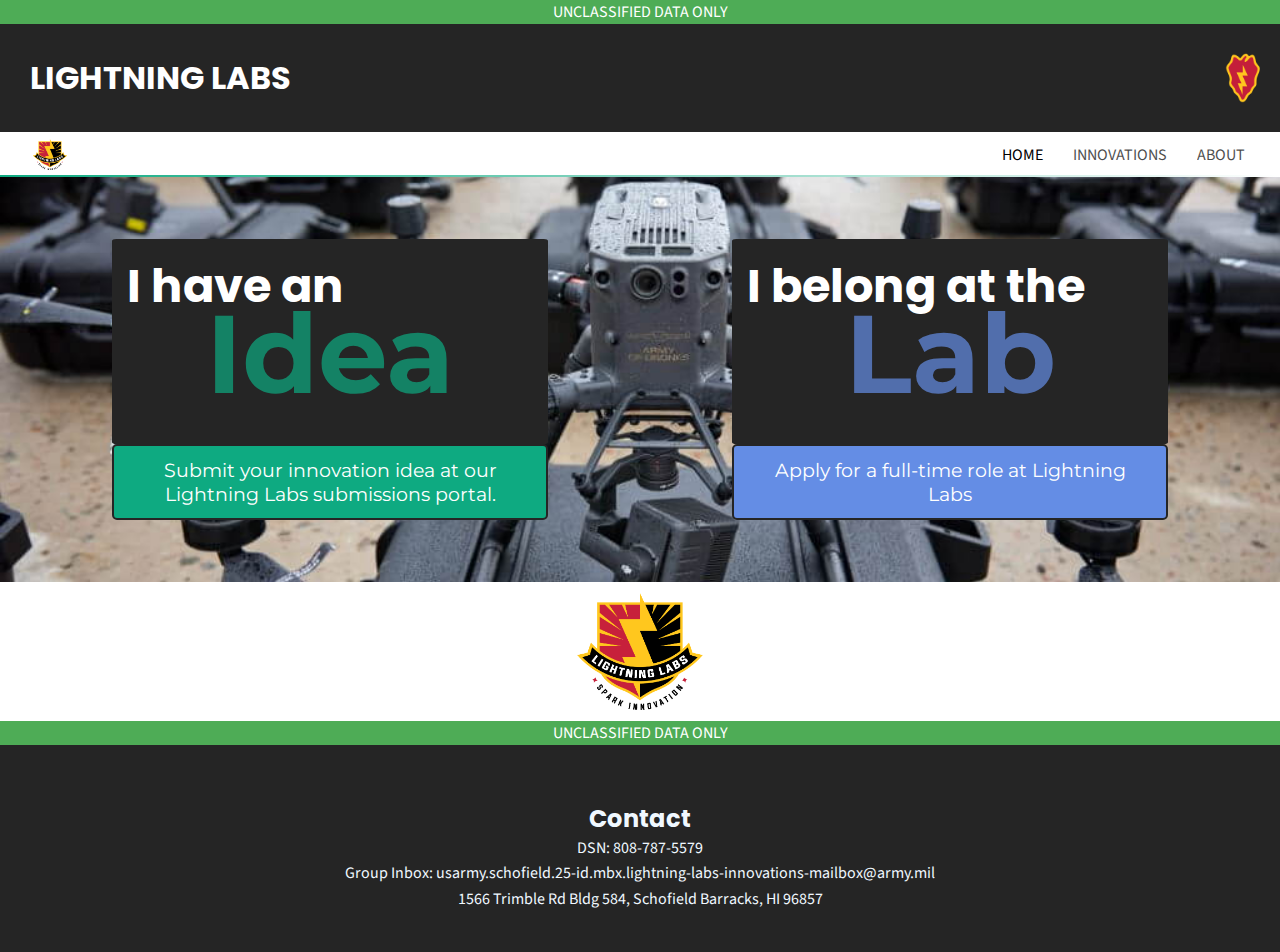
<file: index.html>
<!DOCTYPE html>
<html>
    <head>
        <meta charset="UTF-8">
        <meta name="viewport" content="width=device-width, initial-scale=1">
        <title>Lightning Labs Hub Page</title>
        <link rel="stylesheet" type="text/css" href="styles.css">
        <link href="https://fonts.googleapis.com/css2?family=Poppins:wght@400;600&family=Source+Sans+Pro:wght@400;700&display=swap" rel="stylesheet">
    </head>

    <body>
        <div class="unclass-data-banner">
            UNCLASSIFIED DATA ONLY
        </div>
        <div class="header-container">
            <h1>LIGHTNING LABS</h1>
            <img src="images/25IDlogo.png" alt="25ID" class="right-align-image">
        </div>
        <nav class="nav-container">    
            <img src="images/compressed/LL_Logo.png" alt="LL logo" class="nav-logo" />
            <button class="hamburger">☰</button>
            <ul class="nav-links">
                <li><a href="javascript:void(0)" class="active">Home</a></li>
                <li><a href="projects.html">Innovations</a></li>
                <li><a href="team.html">About</a></li>
            </ul>    
        </nav>
        <div class="main-content">    
            <section class="content-section flex_content">
                <article>
                    <h1>I have an <a href='https://25id.soldierinnovation.com/sMain/landing' target="_blank">
                        <span class="emphasis-word idea">Idea</span>
                    </a></h1>
                    <a href='https://25id.soldierinnovation.com/sMain/landing' class="btn btn_1" target="_blank">Submit your innovation idea at our Lightning Labs submissions portal.</a>
                </article>
            </section>
            <section class="content-section flex_contentSecond">
                <article>
                    <h1>I belong at the <a href='https://forms.osi.apps.mil/r/6xgHBDjeLj' target="_blank">
                        <span class="emphasis-word innovations">Lab</span>
                    </a></h1>
                    <a href='https://forms.osi.apps.mil/r/6xgHBDjeLj' class="btn btn_2" target="_blank">Apply for a full-time role at Lightning Labs</a>
                </article>
            </section>    
        </div>
        <div class="box logo-column">
            <img src="images/compressed/LL_Logo.png" alt="LL logo" class="logo-image">
        </div>
        <div class="unclass-data-banner">
            UNCLASSIFIED DATA ONLY
        </div>
        <footer class="footer">
            <div class="row">
                <h2>Contact</h2>
                <p class="footer-p">
                    DSN: 808-787-5579
                    <br>
                    Group Inbox: usarmy.schofield.25-id.mbx.lightning-labs-innovations-mailbox@army.mil
                    <br>
                    1566 Trimble Rd Bldg 584, Schofield Barracks, HI 96857
            </div> 
        </footer>
        <script>
            document.addEventListener('DOMContentLoaded', () => {
                const hamburger = document.querySelector('.hamburger');
                if (hamburger) {
                    hamburger.addEventListener('click', () => {
                        const navLinks = document.querySelector('.nav-links');
                        navLinks.classList.toggle('active');
                        document.querySelector('.main-content').classList.toggle('pushed-content');
                    });
                } else {
                    console.log('Hamburger button not found');
                }    
            });
        </script>       
    </body>
</html>
</file>
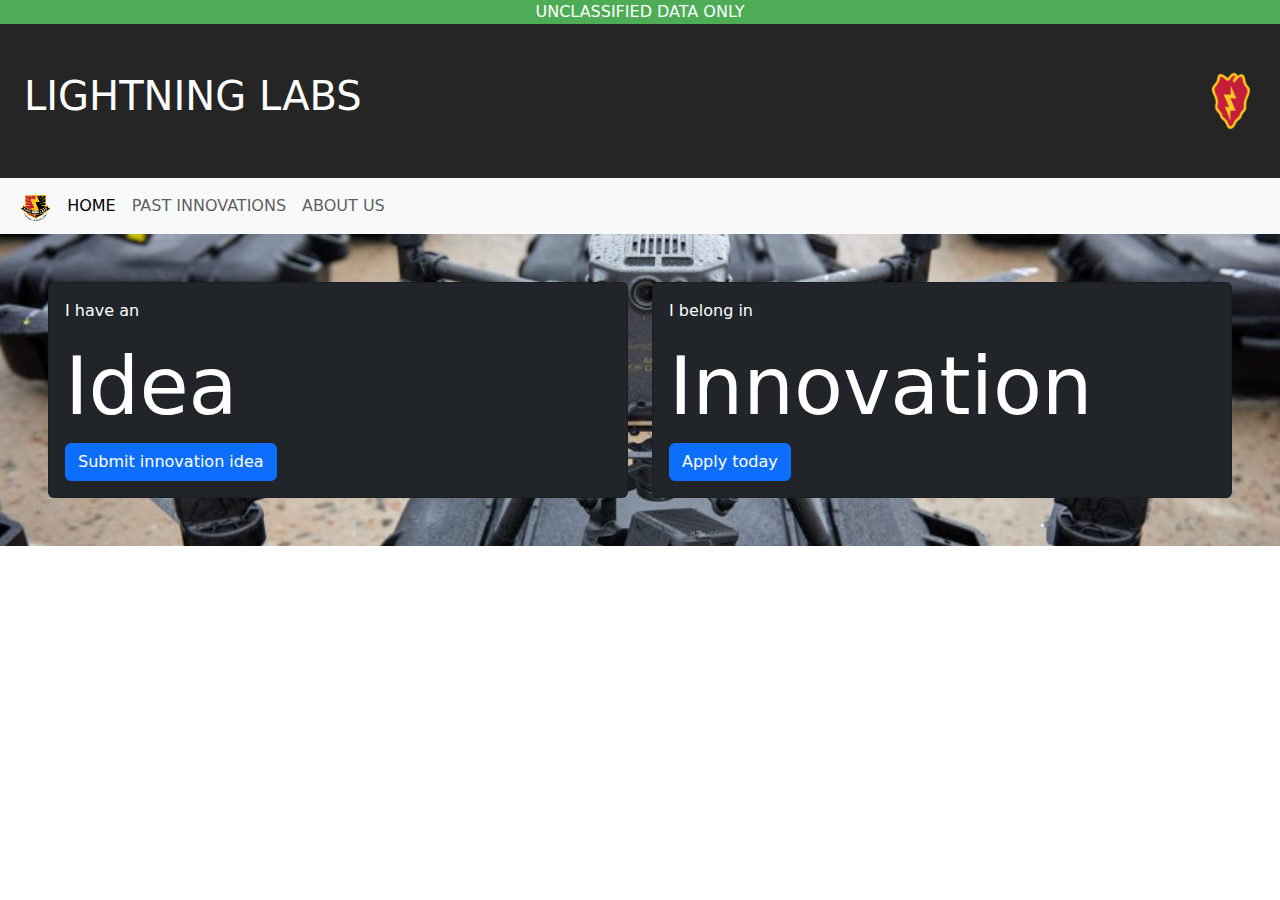
<file: bootstrapped.html>
<!doctype html>
<html lang="en">

<head>
  <meta charset="utf-8">
  <meta name="viewport" content="width=device-width, initial-scale=1">
  <title>Lightning Labs Hub</title>
  <link href="https://cdn.jsdelivr.net/npm/bootstrap@5.3.3/dist/css/bootstrap.min.css" rel="stylesheet"
    integrity="sha384-QWTKZyjpPEjISv5WaRU9OFeRpok6YctnYmDr5pNlyT2bRjXh0JMhjY6hW+ALEwIH" crossorigin="anonymous">
  <link rel="stylesheet" type="text/css" href="bootstrapped.css">
</head>

<body>
  <div class="fixed-top text-center align-middle font-weight-bold data-banner">
    UNCLASSIFIED DATA ONLY
  </div>
  <div class="header py-5 px-4 mt-4">
    <h1>LIGHTNING LABS</h1>
    <img class="header-logo" src="images/25IDlogo.png">
  </div>
  <nav class="navbar navbar-expand-lg bg-body-tertiary">
    <div class="container-fluid">
      <a class="navbar-brand mx-2" href="#">
        <img class="navbar-logo" src="images/LL_Logo.png">
      </a>

      <button class="navbar-toggler" type="button" data-bs-toggle="collapse" data-bs-target="#navbarNav"
        aria-controls="navbarNav" aria-expanded="false" aria-label="Toggle navigation">
        <span class="navbar-toggler-icon"></span>
      </button>
      <div class="collapse navbar-collapse" id="navbarNav">
        <ul class="navbar-nav">
          <li class="nav-item">
            <a class="nav-link active" aria-current="page" href="#">HOME</a>
          </li>
          <li class="nav-item">
            <a class="nav-link" href="#">PAST INNOVATIONS</a>
          </li>
          <li class="nav-item">
            <a class="nav-link" href="#">ABOUT US</a>
          </li>
        </ul>
      </div>
  </nav>

  <div class="container-fluid p-5 drone-bg">
    <div class="row">
      <div class="col">
        <div class="card bg-dark">
          <div class="card-body">
            <p class="card-text">I have an</p>
            <h1 class="card-title">Idea</h1>
            <a href="#" class="btn btn-primary">Submit innovation idea</a>
          </div>
        </div>
      </div>
      <div class="col">
        <div class="card bg-dark">
          <div class="card-body">
            <p class="card-text">I belong in</p>
            <h1 class="card-title">Innovation</h1>
            <a href="#" class="btn btn-primary">Apply today</a>
          </div>
        </div>
      </div>
    </div>



  </div>


  <script src="https://cdn.jsdelivr.net/npm/@popperjs/core@2.11.8/dist/umd/popper.min.js"
    integrity="sha384-I7E8VVD/ismYTF4hNIPjVp/Zjvgyol6VFvRkX/vR+Vc4jQkC+hVqc2pM8ODewa9r"
    crossorigin="anonymous"></script>
  <script src="https://cdn.jsdelivr.net/npm/bootstrap@5.3.3/dist/js/bootstrap.min.js"
    integrity="sha384-0pUGZvbkm6XF6gxjEnlmuGrJXVbNuzT9qBBavbLwCsOGabYfZo0T0to5eqruptLy"
    crossorigin="anonymous"></script>
</body>

</html>
</file>
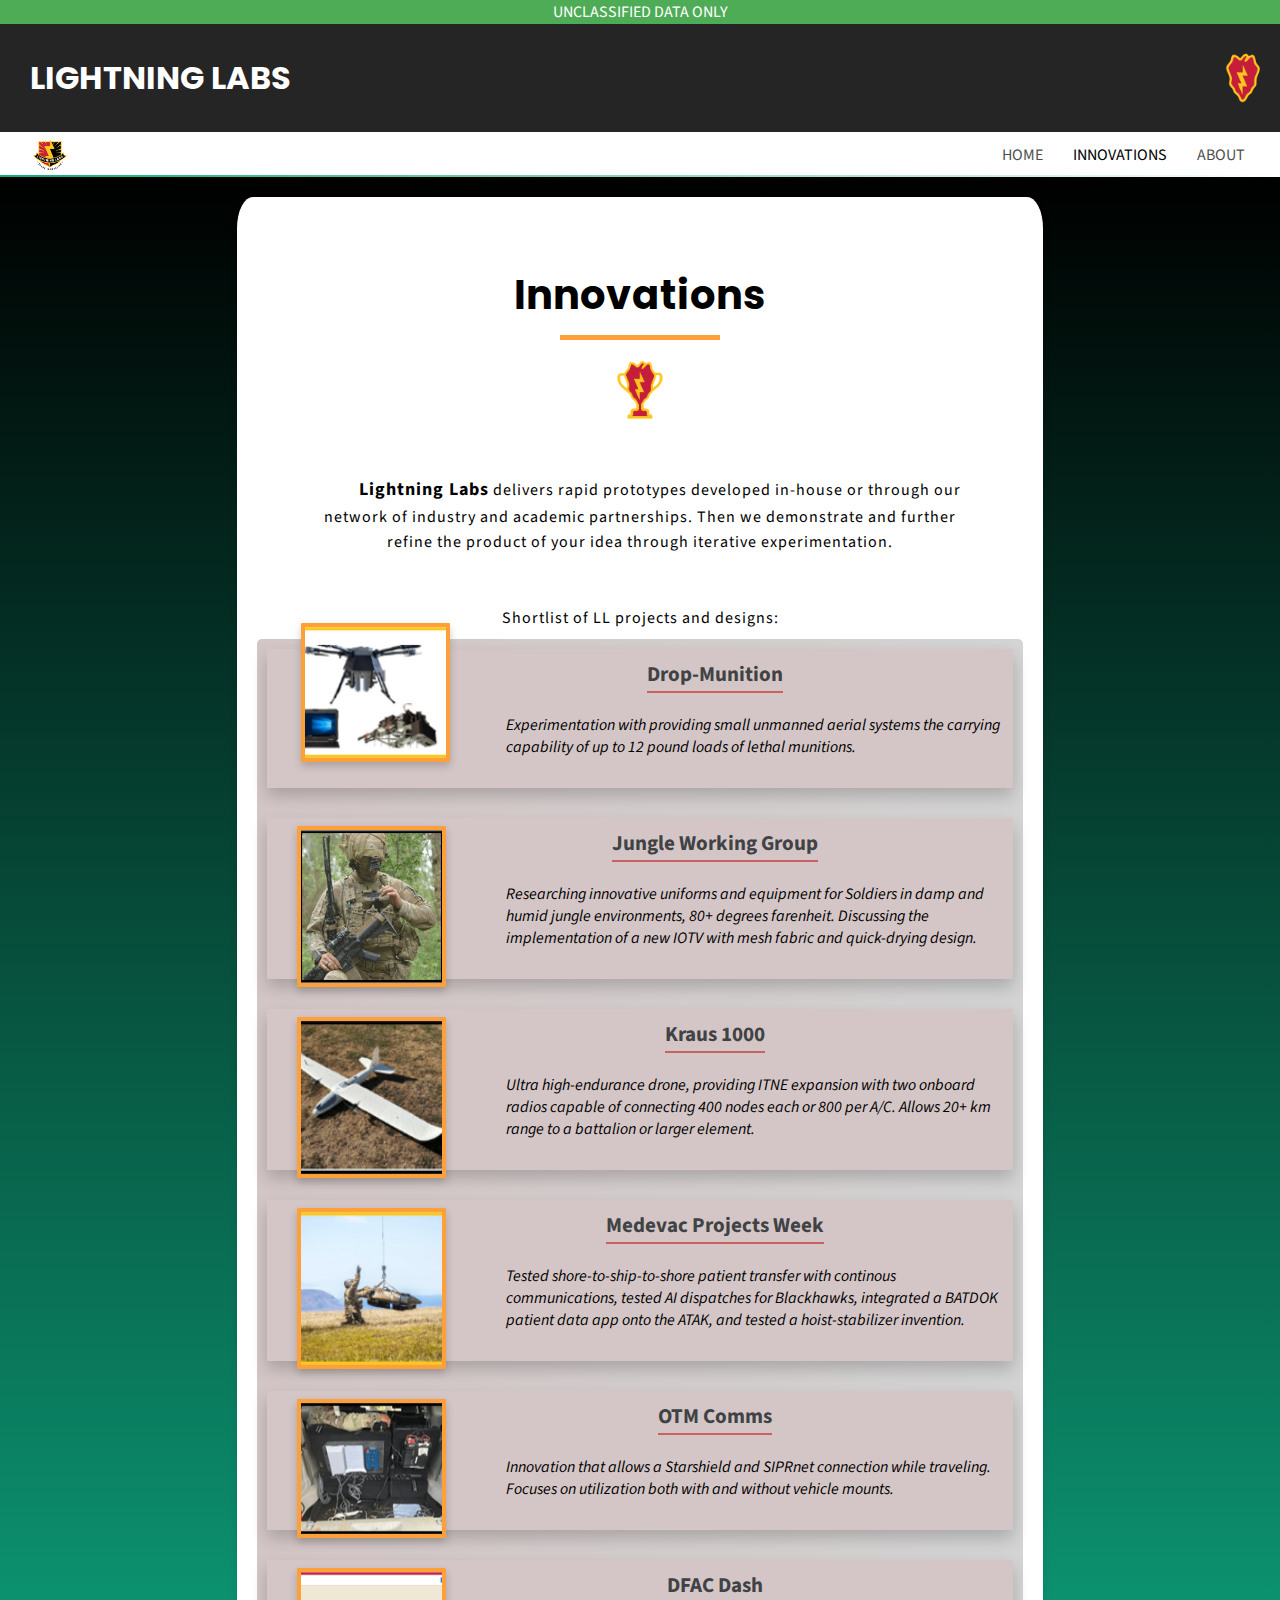
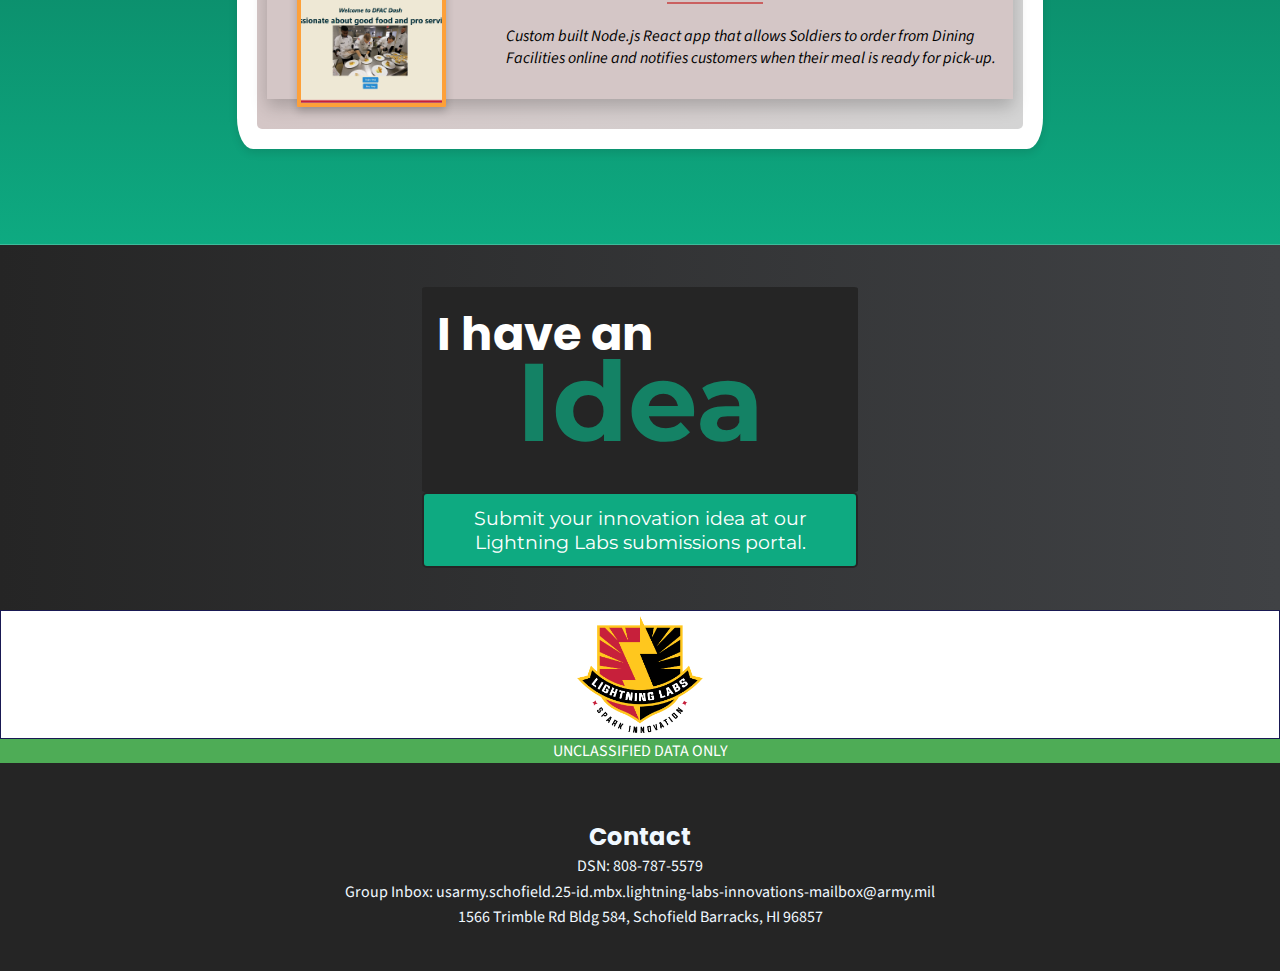
<file: projects.html>
<!DOCTYPE html>
<html>
    <head>
        <meta charset="UTF-8">
        <meta name="viewport" content="width=device-width, initial-scale=1">
        <title>Lightning Labs Projects Page</title>
        <link rel="stylesheet" type="text/css" href="styles.css">
        <link href="https://fonts.googleapis.com/css2?family=Poppins:wght@400;600&family=Source+Sans+Pro:wght@400;700&display=swap" rel="stylesheet">
    </head>

    <body>
        <div class="unclass-data-banner">
            UNCLASSIFIED DATA ONLY
        </div>
        <div class="header-container">
            <h1>LIGHTNING LABS</h1>
            <img src="images/25IDlogo.png" alt="25ID" class="right-align-image">
        </div>
        <nav class="nav-container">    
            <img src="images//compressed/LL_Logo.png" alt="LL logo" class="nav-logo" />
            <button class="hamburger">☰</button>
            <ul class="nav-links">
                <li><a href="index.html">Home</a></li>
                <li><a href="javascript:void(0)" class="active">Innovations</a></li>
                <li><a href="team.html">About</a></li>
            </ul>    
        </nav>
        <div class="main-content-projects">
            <div class="main">
                <div class="header">
                    <h3 class="page-title">Innovations</h3>
                    <img class="trophy" src="images/compressed/Guadalcanal_Cup_Logo.png">
                    <div class="section-title innov-section">
                        <p class="about-p"><b style="font-size: large;">Lightning Labs</b> delivers rapid prototypes developed in-house or through our network of industry and academic partnerships.
                            Then we demonstrate and further refine the product of your idea through iterative experimentation.
                        </p>
                        <p class="innov-p">Shortlist of LL projects and designs:</p>
                    </div>
                </div>
                <div class="innovations-row">
                    <div class="project">
                        <div class="proj-container">
                            <div class="innov-container">
                                <img class="rectangle rec1" src="images/compressed/DropMunitions.png" />
                            </div>
                            <div class="project-details">
                                <div class="proj-name">Drop-Munition</div>
                                <div class="blurb">Experimentation with providing small unmanned aerial systems the carrying capability of up to 12 pound loads of lethal munitions.</div>
                            </div>                        
                        </div>
                    </div>
                    <div class="project">
                        <div class="proj-container">
                            <div class="innov-container">
                                <img class="rectangle" src="images/compressed/JungleWG.png" />
                            </div>
                            <div class="project-details">
                                <div class="proj-name">Jungle Working Group</div>
                                <div class="blurb">Researching innovative uniforms and equipment for Soldiers in damp and humid jungle environments, 80+ degrees farenheit. Discussing the implementation of a new IOTV with mesh fabric and quick-drying design.</div>    
                            </div>
                        </div>
                    </div>
                    <div class="project">
                        <div class="proj-container">
                            <div class="innov-container">
                                <img class="rectangle" src="images/compressed/Kraus1000.png" />
                            </div>
                            <div class="project-details">
                                <div class="proj-name">Kraus 1000</div>
                                <div class="blurb">Ultra high-endurance drone, providing ITNE expansion with two onboard radios capable of connecting 400 nodes each or 800 per A/C. Allows 20+ km range to a battalion or larger element.</div>    
                            </div>
                        </div>
                    </div>
                    <div class="project">
                        <div class="proj-container">
                            <div class="innov-container">
                                <img class="rectangle" src="images/compressed/MedevacProj.png" />
                            </div>
                            <div class="project-details">
                                <div class="proj-name">Medevac Projects Week</div>
                                <div class="blurb">Tested shore-to-ship-to-shore patient transfer with continous communications, tested AI dispatches for Blackhawks, integrated a BATDOK patient data app onto the ATAK, and tested a hoist-stabilizer invention.</div>    
                            </div>
                        </div>
                    </div>
                    <div class="project">
                        <div class="proj-container">
                            <div class="innov-container">
                                <img class="rectangle" src="images/compressed/OTMComms.png" />
                            </div>
                            <div class="project-details">
                                <div class="proj-name">OTM Comms</div>
                                <div class="blurb">Innovation that allows a Starshield and SIPRnet connection while traveling. Focuses on utilization both with and without vehicle mounts.</div>    
                            </div>
                        </div>
                    </div>
                    <div class="project">
                        <div class="proj-container">
                            <div class="innov-container">
                                <img class="rectangle" src="images/DFACdash.png" />
                            </div>
                            <div class="project-details">
                                <div class="proj-name">DFAC Dash</div>
                                <div class="blurb">Custom built Node.js React app that allows Soldiers to order from Dining Facilities online and notifies customers when their meal is ready for pick-up.</div>    
                            </div>
                        </div>
                    </div>
                </div>
            </div>
        </div>
        <div class="team-page">
            <section class="content-section flex_content">
                <article>
                    <h1>I have an <a href='https://25id.soldierinnovation.com/sMain/landing' target="_blank">
                        <span class="emphasis-word idea">Idea</span>
                    </a></h1>
                    <a href='https://25id.soldierinnovation.com/sMain/landing' class="btn btn_1" target="_blank">Submit your innovation idea at our Lightning Labs submissions portal.</a>
                </article>
            </section>
        </div>
        <div class="box col-12">
            <img src="images/compressed/LL_Logo.png" class="logo-image">
        </div> 
        <div class="unclass-data-banner">
            UNCLASSIFIED DATA ONLY
        </div>
        <footer class="footer">
            <div class="row">
                <h2>Contact</h2>
                <p class="footer-p">
                    DSN: 808-787-5579
                    <br>
                    Group Inbox: usarmy.schofield.25-id.mbx.lightning-labs-innovations-mailbox@army.mil
                    <br>
                    1566 Trimble Rd Bldg 584, Schofield Barracks, HI 96857
            </div> 
        </footer>
        <script>
            document.addEventListener('DOMContentLoaded', () => {
                const hamburger = document.querySelector('.hamburger');
                if (hamburger) {
                    hamburger.addEventListener('click', () => {
                        const navLinks = document.querySelector('.nav-links');
                        navLinks.classList.toggle('active');
                        document.querySelector('.main-content-projects').classList.toggle('pushed-content');
                    });
                } else {
                    console.log('Hamburger button not found');
                }    
            });
        </script>
    </body>
</html>
</file>
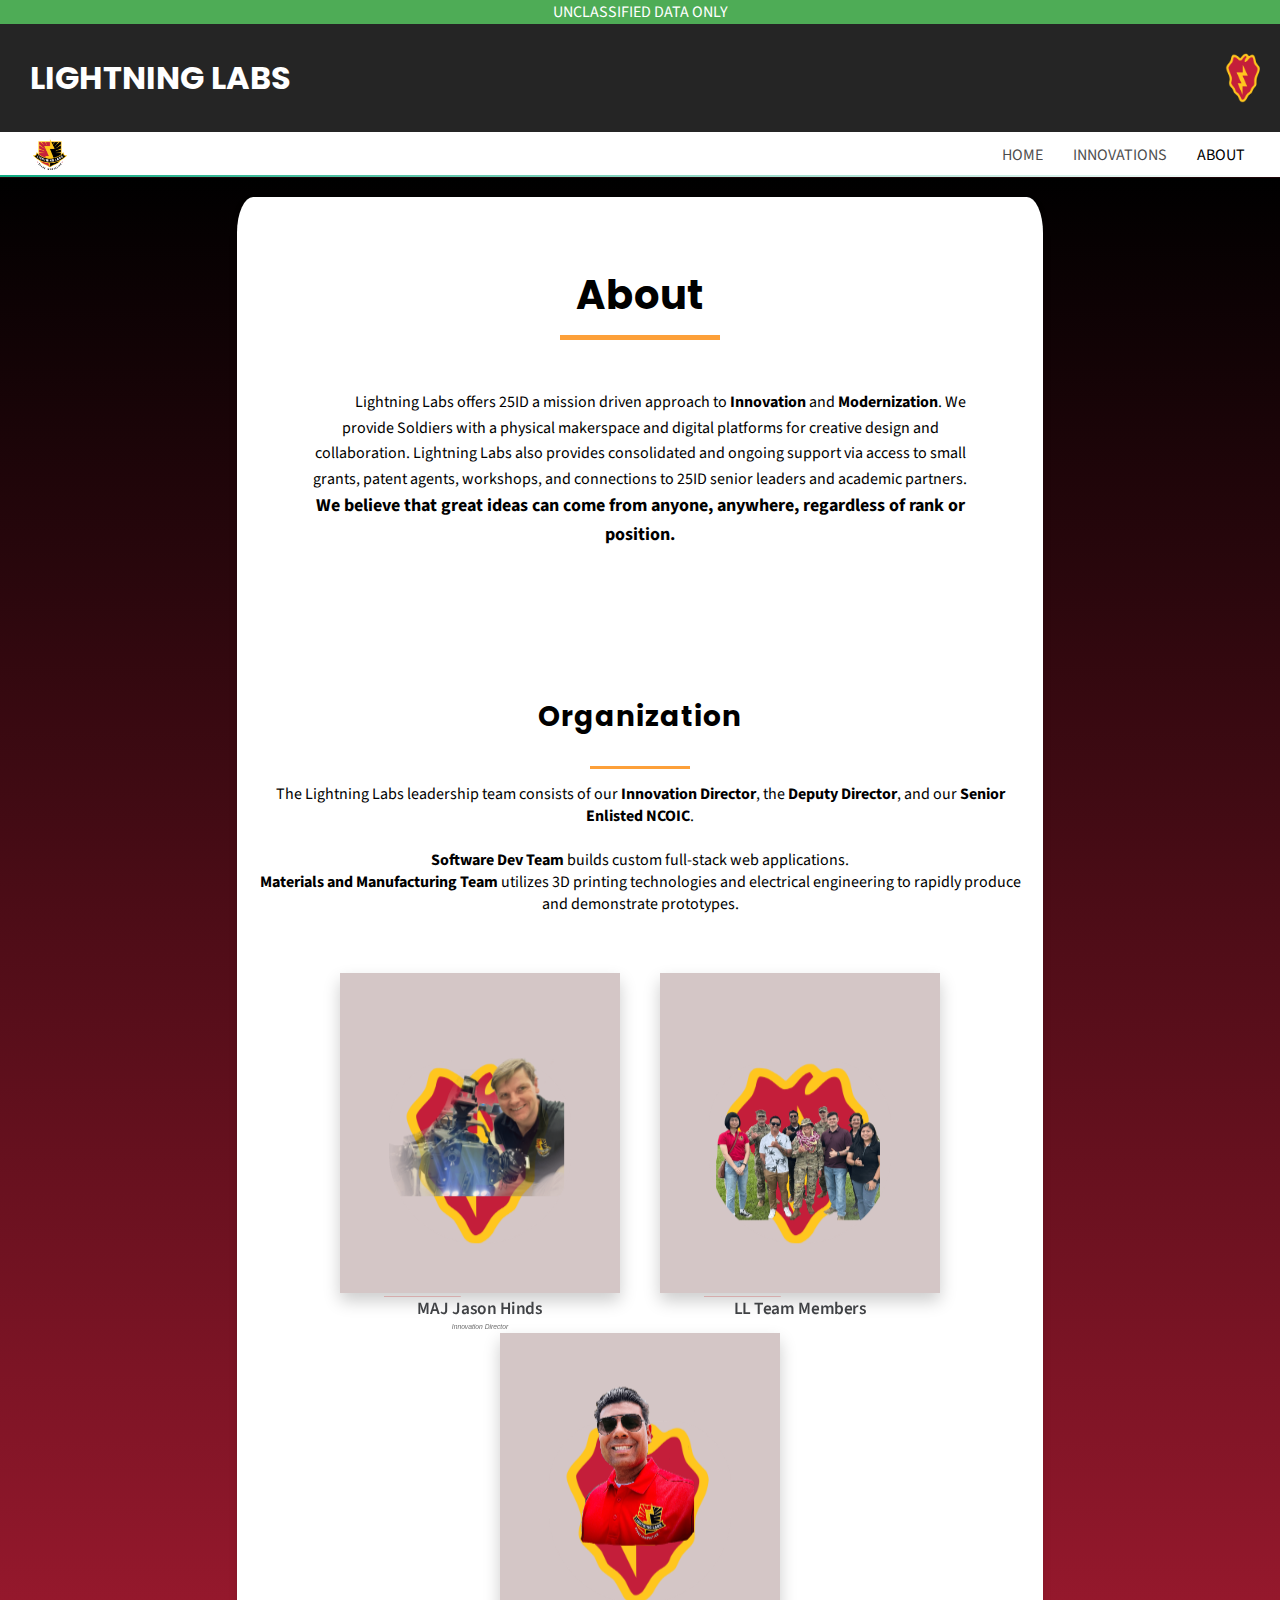
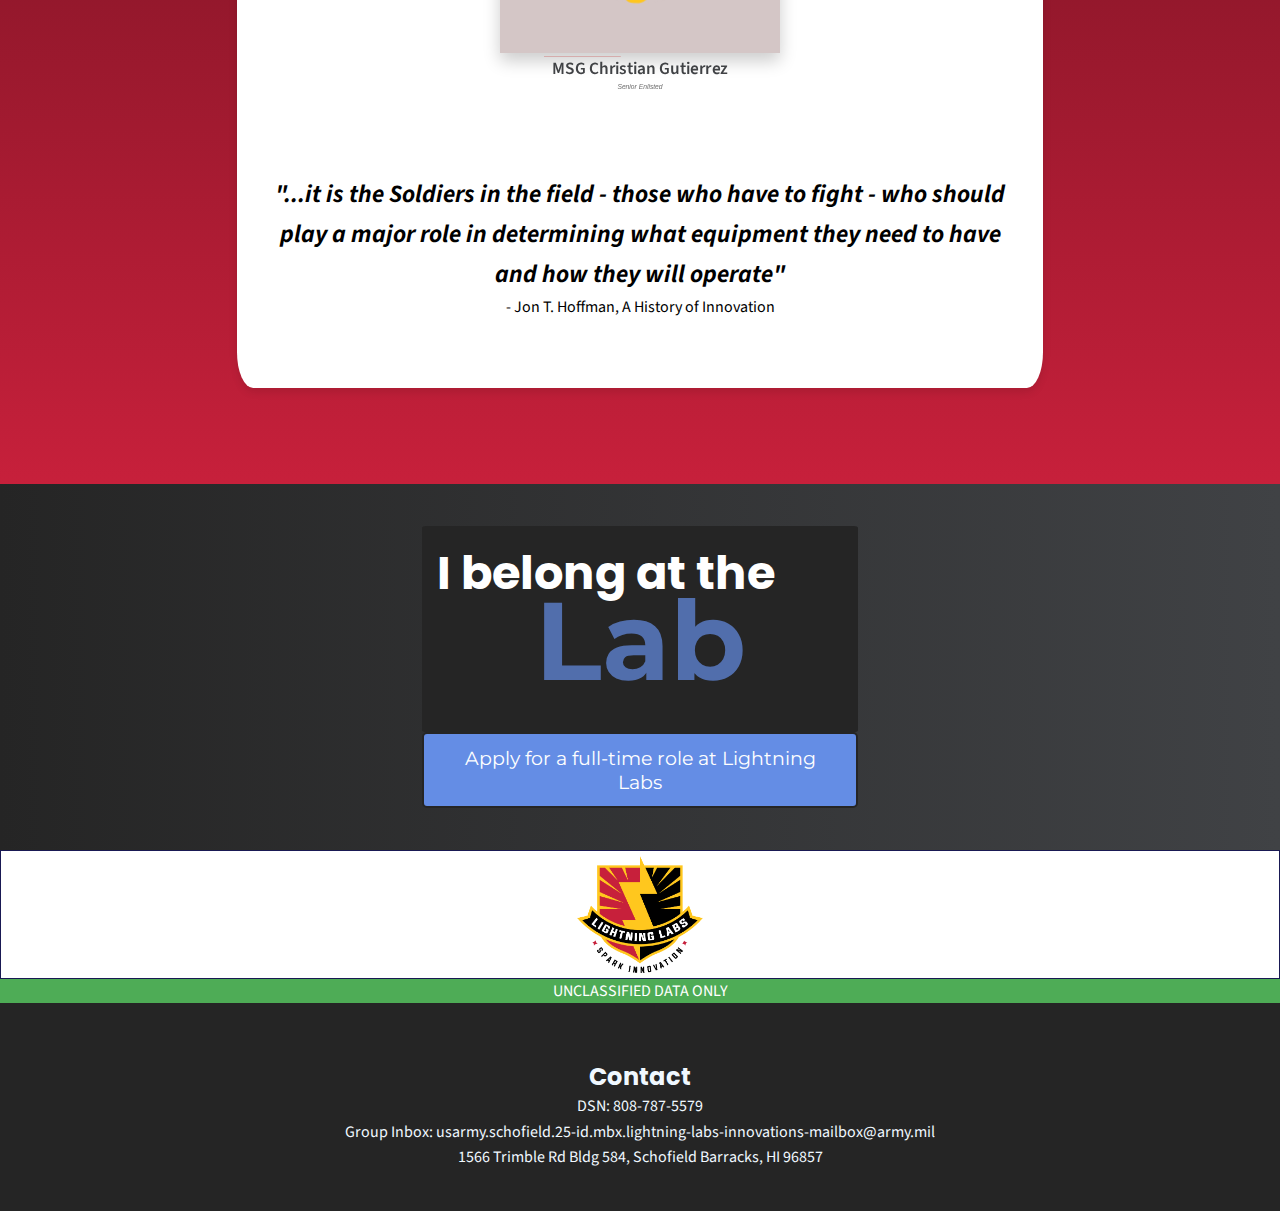
<file: team.html>
<!DOCTYPE html>
<html>
    <head>
        <meta charset="UTF-8">
        <meta name="viewport" content="width=device-width, initial-scale=1">
        <title>Lightning Labs About Page</title>
        <link rel="stylesheet" type="text/css" href="styles.css">
        <link href="https://fonts.googleapis.com/css2?family=Poppins:wght@400;600&family=Source+Sans+Pro:wght@400;700&display=swap" rel="stylesheet">
    </head>

    <body>
        <div class="unclass-data-banner">
            UNCLASSIFIED DATA ONLY
        </div>
        <div class="header-container">
            <h1>LIGHTNING LABS</h1>
            <img src="images/25IDlogo.png" alt="25ID" class="right-align-image">
        </div>
        <nav class="nav-container">    
            <img src="images/compressed/LL_Logo.png" alt="LL logo" class="nav-logo" />
            <button class="hamburger">☰</button>
            <ul class="nav-links">
                <li><a href="index.html">Home</a></li>
                <li><a href="projects.html">Innovations</a></li>
                <li><a href="javascript:void(0)" class="active">About</a></li>
            </ul>    
        </nav>
        <div class="main-content-team">
            <div class="main">
                <div class="header">
                    <h3 class="page-title">About</h3>
                    <p class="about-p"> Lightning Labs offers 25ID a mission driven approach to <b>Innovation</b> and <b>Modernization</b>. We
                        provide Soldiers with a physical makerspace and digital platforms for creative design and collaboration.
                        Lightning Labs also provides consolidated and ongoing support via access to small grants, patent agents, workshops,
                        and connections to 25ID senior leaders and academic partners. <b style="font-size: large;">We believe that great ideas can come from anyone, anywhere, regardless of rank or position.</b>
                    </p>
                </div>
                <div class="header">
                    <h3 class="section-title">Organization</h3>
                    <p>
                        <ul>
                            <li>
                                The Lightning Labs leadership team consists of our <b>Innovation Director</b>, the <b>Deputy Director</b>, and our <b>Senior Enlisted
                                NCOIC</b>.
                            </li>
                            <br>
                            <li>
                                <b>Software Dev Team</b> builds custom full-stack web applications.
                            </li>
                            <li>
                                <b>Materials and Manufacturing Team</b> utilizes 3D printing technologies and electrical engineering to rapidly produce and demonstrate prototypes.
                            </li>
                        </ul>                  
                    </p>
                </div>
                <div class="leader-row">
                    <div class="person">
                        <div class="container">
                            <div class="inner-container">
                                <img class="circle" src="images/25IDlogo.png" />
                                <img class="img img1" src="images/compressed/LLDirector.png" />
                            </div>
                            <div class="divider"></div>
                            <div class="name">MAJ Jason Hinds</div>
                            <div class="role">Innovation Director</div>
                        </div>
                    </div>
                    <div class="person">
                        <div class="container">
                            <div class="inner-container">
                                <img class="circle" src="images/25IDlogo.png" />
                                <img class="img img2" src="images/compressed/LLTeam3.png" />
                            </div>
                            <div class="divider"></div>
                            <div class="name">LL Team Members</div>
                        </div>
                    </div>
                    <div class="person">
                        <div class="container">
                            <div class="inner-container">
                                <img class="circle" src="images/25IDlogo.png" />
                                <img class="img img3" src="images/compressed/LLseniorE.png" />
                            </div>
                            <div class="divider"></div>
                            <div class="name">MSG Christian Gutierrez</div>
                            <div class="role">Senior Enlisted</div>
                        </div>
                    </div>
                </div>
                <div class="header">  
                    <p class="quote-p">
                        <i>"...it is the Soldiers in the field - those who have to fight - who should play a major role in determining what equipment they need to have and how 
                        they will operate"</i> </p><p>- Jon T. Hoffman, A History of Innovation
                    </p>
                </div>
            </div>
        </div>
        <div class="team-page">
            <section class="content-section flex_contentSecond">
                <article>
                    <h1>I belong at the <a href='https://forms.osi.apps.mil/r/6xgHBDjeLj' target="_blank">
                        <span class="emphasis-word innovations">Lab</span>
                    </a></h1>
                    <a href='https://forms.osi.apps.mil/r/6xgHBDjeLj' class="btn btn_2" target="_blank">Apply for a full-time role at Lightning Labs</a>
                </article>
            </section>    
        </div>
        <div class="box col-12">
            <img src="images/compressed/LL_Logo.png" class="logo-image">
        </div> 
        <div class="unclass-data-banner">
            UNCLASSIFIED DATA ONLY
        </div>
        <footer class="footer">
            <div class="row">
                <h2>Contact</h2>
                <p class="footer-p">
                    DSN: 808-787-5579
                    <br>
                    Group Inbox: usarmy.schofield.25-id.mbx.lightning-labs-innovations-mailbox@army.mil
                    <br>
                    1566 Trimble Rd Bldg 584, Schofield Barracks, HI 96857
            </div> 
        </footer>
        <script>
            document.addEventListener('DOMContentLoaded', () => {
                const hamburger = document.querySelector('.hamburger');
                if (hamburger) {
                    hamburger.addEventListener('click', () => {
                        const navLinks = document.querySelector('.nav-links');
                        navLinks.classList.toggle('active');
                        document.querySelector('.main-content-team').classList.toggle('pushed-content');
                    });
                } else {
                    console.log('Hamburger button not found');
                }    
            });
        </script>
    </body>
</html>
</file>
<file: styles.css>
/* styles heavily influenced by MAHESH, "Job listing landing page" @https://codepen.io/MAHESHBYL/pen/GRLjZMw */

@import url('https://fonts.googleapis.com/css2?family=Montserrat:ital,wght@0,100..900;1,100..900&family=Open+Sans:ital,wght@0,300..800;1,300..800&display=swap');

/* refactoring MAHESH for globally applicable styles */
*, *::before, *::after {
    box-sizing: border-box;
}

html, body, div, h1, h2, p, ul, li, a {
    margin: 0;
    padding:0;
}

body {
    display: flex;
    flex-direction: column;
    font-family: 'Source Sans Pro', sans-serif;
    overflow-y: auto;
    text-rendering: optimizeLegibility;
    -webkit-font-smoothing: antialiased;
    -moz-osx-font-smoothing: grayscale;
}

a {
    transition: opacity 0.3s ease-in-out;
    opacity: 0.7;
    color: inherit;
    text-decoration: none;
    font-size: inherit;
}

a:hover, .active {
    opacity: 1;
}

html {
    scroll-behavior: smooth;
}

/* disclaimer banner styles */
.unclass-data-banner {
    text-align: center;
    background-color: rgb(78, 172, 86);
    padding-top: 1px;
    padding-bottom: 1px;
    color: white;
}

/* header styles */
.header-container {
    display: flex;
    justify-content: space-between;
    align-items: center;
    padding: 15px;
    background-color: #252525;
}

h1 {
    background-color: #252525;
    column-span: all;
    color: white;
    padding: 15px;
}

.right-align-image {
    height: 50px;
    width: auto;
}

h1, h2, h3 {
    font-family: 'Poppins', sans-serif;
}

/* navbar styling */
.hamburger {
    display: none;
    background: none;
    border: none;
    font-size: 2rem;
    cursor: pointer;
}

nav {
    display: flex;
    flex-direction: row;
    justify-content: space-between;
    align-items: center;
    background-color: #fff;
    padding: 0 20px;
    height: 45px;
    position: relative;
    width: 100%;
}

nav::after {
    content: "";
    display: block;
    height: 2px;
    background: linear-gradient(to right, #0eaa81, white);
    width: 100%;
    position: absolute;
    bottom: 0;
    left: 0;
}

.nav-logo {
    max-width: 60px;
    padding: 0.8rem;
    height: auto;
}

.nav-links {
    display: flex;
    justify-content: center;
    align-items: center;
    list-style: none;
    text-transform: uppercase;
}

.nav-links li {
    padding: 0 15px;
}

.nav-links li a {
    padding: 0.6rem 0;
    position: relative;
}

.nav-links li a::after {
    content: "";
    display: block;
    height: 2px;
    background: #0eaa81;
    transition: width 0.5s ease-in-out;
    width: 0%;
    position: absolute;
    bottom: -2px;
}

.nav-links li a:hover::after, .nav-links li a.active::after {
    width: 100%;
}

/* main content styles */
.main-content {
    display: flex;
    flex-direction: column;
    flex-wrap: wrap;
    justify-content: center;
    align-items: center;
    background-image: url('images/compressed/DRONES.jpeg');
    background-size: cover;
    background-position: center;
    padding: 20px;
}

.main-content-team, .main-content-projects {
    display: flex;
    flex-direction: column;
    align-items: center;
    background-image: linear-gradient(to top, #C7203b, #000);
    background-size: cover;
    background-position: center;
    padding: 20px;
    padding-bottom: 4rem;
}

.main-content-projects {
    background-image: linear-gradient(to top, #0eaa81, #000);
}

.main {
    display: flex;
    flex-wrap: wrap;
    justify-content: center;
    background-color: #fff;
    width: 65%;
    padding: 20px;
    border-radius: 2%;
    box-shadow: 0 4px 8px rgba(0, 0, 0, 0.1);
    margin-bottom: 2rem;
}

.header {
    grid-column: 2 /-2;
    text-align: center;
    margin-top: 3em;
    margin-bottom: 3em;
}

.about-p {
    text-align: center;
    text-indent: 40px;
    margin: 50px;
}

.quote-p {
    padding-top: 4rem;
    font-size: 1.56rem;
    font-weight: 675;
}

ul {
    list-style: none;
}

h3 {
    font-weight: 700;
    color: #000;
    font-size: 1.75rem;
    margin-bottom: 0.5em;
    margin-top: 0px;
    padding-top: 0px;
}

.page-title {
    color: #000;
    font-size: 2.5rem;
    justify-self: center;
    letter-spacing: 1px;
}

.section-title {
    letter-spacing: 1px;
}

.section-title::after {
    content: "";
    display: block;
    width: 100px;
    height: 3px;
    margin-top: 1em;
    background: #fda039;
    margin-left: auto;
    margin-right: auto;
}

p {
    line-height: 1.6;
    color: #000;
}

.team-page {
    background: linear-gradient(to right, #252525, #404245);   
}

/* styles common to home page content sections */
.content-section {
    flex-basis: 100%;
    padding: 4rem;
    margin: 10px auto;
    border-radius: 5px;
    background: rgba(0, 0, 0, 0.5);
}

.content-section h1 {
    font-size: 2.9em;
    font-family: 'Poppins', sans-serif;
    color: white;
    background-color: #252525;
    padding: 15px;
    margin: 0;
    line-height: 1.4;
    width: 100%;
    position: relative;
    border-radius: 1%;
}

.content-article h1 a {
    font-size: 3.5em;
    color: inherit;
    background-color: transparent;
    text-decoration: none;
}

article {
    display: block;
    unicode-bidi: isolate;
}

/* distintive styles for each call to action */
.emphasis-word {
    display: block;
    font-size: 4.5em;
    line-height: 1;
    font-family: 'Montserrat', sans-serif;
    position: relative;
    top: -20px;
    max-width: 100%;
    white-space: nowrap;
    overflow: hidden;
    text-overflow: calc(10% - 2px);
}

.idea {
    color: #0eaa81;
    text-align: center;
}

.innovations {
    color: #648DE5;
    text-align: center;
}

.flex_content {
    flex: 1;
    background: transparent
}

.flex_contentSecond {
    flex: 1;
    background: transparent;
}

/* styles for team page's pop out effect */
.leader-row {
    display: flex;
    justify-content: center;
    flex-wrap: wrap;
    gap: 20px;
}

.person {
    flex: 0 0 280px;
    display: flex;
    flex-direction: column;
    align-items: center;
    width: 280px;
    margin: 10px;
    box-shadow: 0px 8px 16px 0px rgba(0, 0, 0, 0.2);
    background: #d4c6c6;
    transition: transform 0.3s ease-in-out;
}

.container {
    border-radius: 50%;
    height: 320px;
    position: relative;
    -webkit-tap-highlight-color: transparent;
    transform: scale(0.48);
    transition: transform 250ms cubic-bezier(0.4, 0, 0.2, 1);
    width: 400px;
}

.container:hover {
    transform: scale(0.58);
}

.inner-container {
    clip-path: path(
        "M 390,400 C 390,504.9341 304.9341,590 200,590 95.065898,590 10,504.9431 10,400 V 10 H 200 390 Z"
    );
    position: relative;
    transform-origin: 50%;
    top: -200px;
}

.circle {
    background-color: #d4c6c6;
    border-radius: 35%;
    cursor: pointer;
    height: 389px;
    left: 10px;
    pointer-events: none;
    position: absolute;
    top: 210px;
    width: 380px;
    overflow: hidden;
}

.img {
    pointer-events: none;
    position: absolute;
    top: 50%;
    left: 50%;
    transform: translateY(10px, 30px) scale(1.1);
    transform-origin: 50% 50%;
    transition: transform 300ms cubic-bezier(0.4, 0, 0.2, 1);
    width: 100%;
    height: auto;
}

.container:hover .img {
    transform: translateY(0) scale(1.2);
}

.img1 {
    left: 12px;
    top: 219px;
    width: 340px;
    border-radius: 5%;
    scale: 114%;
}

.img2 {
    left: -24px;
    top: 174px;
    width: 434px;
    scale: 0.8;
}

.img3 {
    left: 22px;
    top: 98px;
    width: 340px;
    scale: 86%;
}

.divider {
    background-color: #ca6060;
    height: 1px;
    width: 160px;
    margin-top: 500px;
}

.name, .role, .divider {
    position: relative;
    z-index: 10;
}

.name {
    color: #404245;
    font-size: 36px;
    font-weight: 600;
    text-align: center;
}

.role {
    color: #6e6e6e;
    font-family: Arial, Helvetica, sans-serif;
    font-size: 14px;
    font-style: italic;
    margin-top: 4px;
    text-align: center;
}

/* styles for innovation page */
.trophy {
    width: 50px;
    height: auto;
    flex-shrink: 0;
}

.innov-section {
    margin-bottom: -60px;
}

.innov-p {
    top: 200px;
    bottom: 5px;
}

.innovations-row {
    padding-bottom: 10px;
    background: linear-gradient(to right, #d4c6c6, #d4d4d4);
    border-radius: 5px;
    display: flex;
    flex-wrap: wrap;
    justify-content: space-around;
    width: 100%;
}

.project {
    display: flex;
    flex-direction: column;
    align-items: stretch;
    margin: 10px;
    margin-bottom: 20px;
    width: 100%;    
    box-shadow: 0px 8px 16px 0px rgba(0, 0, 0, 0.2);
    background: #d4c6c6;
    transition: transform 0.3s ease-in-out;
}

.proj-container {
    border-radius: 3px;
    display: flex;
    align-items: stretch;
    width: 100%;
}

.innov-container {
    flex: 1 1 20%;
    position: relative;
    padding: 55px;
    box-sizing: border-box;
}

.rectangle {
   position: absolute;
   top: 8px;
   left: 30px;
   bottom: 5px;
   width: 100%;
   height: 100%;
   object-fit: cover;
   cursor: none;
   border: 4px solid #fda039;
   border-radius: 1px;
   box-shadow: 0 4px 8px rgba(0, 0, 0, 0.2);
   box-sizing: border-box;
}

.rec1 {
    top: -26px;
    left: 34px;
    right: 8px;
    bottom: 0px;
}

.project-details {
    display: flex;
    flex-direction: column;
    flex: 1 1 80%;
    padding: 10px;
    align-items: center;
    position: relative;
    overflow: hidden;
}

.proj-name {
    position: relative;
    display: inline-block;
    text-align: center;
    color: #404245;
    font-size: 21px;
    font-weight: bold;
    margin-bottom: 5px;
}

.proj-name::after {
    content: "";
    position: absolute;
    background-color: #ca6060;
    height: 2px;
    width: 100%;
    top: 100%;
    left: 0;
    margin-top: 2px
}

.blurb {
    font-style: italic;
    margin: 20px;
    padding-left: 80px;
    width: 100%;
}

/* button styling */
.btn {
    display: block;
    width: auto;
    padding: 0.75rem 1.5rem;
    border: 2px solid #252525;
    border-radius: 5px;
    opacity: 1;
    color: white;
    text-align: center;
    text-decoration: none;
    font-size: 1.2em;
    font-family: 'Montserrat', sans-serif;
    transition: background-color 0.2s, opacity 0.2s;
}

.btn_1 {
    background-color: #0eaa81;
}

.btn_2 {
    background-color: #648DE5;
}

.btn:hover {
    opacity: 0.8;
    transform: translateY(-2px);
}

/* Lightning Labs logo column */
.box {
    border: 1px solid rgb(25, 25, 83);
    padding: 5px;
}

.logo-column {
    float: left; 
    width: 100%;
    padding: 10px;
    border: 1px dotted white;
}

.logo-image {    
    max-width: 10%;
    height: auto;
    display: block;
    margin: 0 auto;
}

/* footer styling */
.footer {
    background-color:#252525;
    padding-bottom: 100px;   
}

.row {
    text-align: center;
    color: aliceblue;
    padding-top: 1em;
    padding-bottom: 0%;
}

.footer-p {
    color: aliceblue;
}

/* styles for laptop/desktop screens */
@media only screen and (min-width: 768px) {
    .nav-links {
        display: flex;
    }
    
    .hamburger {
        display: none;
    }

    .main-content {
        flex-direction: row;
        justify-content: space-between;
    }

    .page-title::after {
        content: "";
        display: block;
        width: 160px;
        height: 5px;
        background: #fda039;
        margin-right: auto;
        margin-left: auto;
        margin-top: 10px;
    }

    .content-section {
        width: calc(50% - 20px);
        max-width: 500px;
        padding: 2rem;
    }

    .emphasis-word {
        font-size: calc(5vw + 1em);
    }

    .logo-column {
        width: auto;
    }

    .footer {
        padding: 40px 0;
    }
}

/* styles for mobile screens */
@media only screen and (max-width: 767px) {
    nav {
        padding: 0 10px;
    }

    .hamburger {
        display: block;
    }

    nav .nav-links {
        display: none;
        flex-direction: column;
        position: absolute;
        top: 45px;
        left: -100%;
        width: 100%;
        background-color: #fff;
        transition: left 0.3s ease;
    }

    nav .nav-links.active {
        display: flex;
        left: 0;
    }

    nav .nav-links li {
        width: 100%;
    }

    nav .nav-links li a {
        display: block;
        padding: 12px 20px;
        text-decoration: none;
        color: #333;
        background-color: #f9f9f9;
        border-bottom: 1px solid #ccc;
        transition: background-color 0.3s ease;
    }

    nav .nav-links li a:hover, nav .nav-links li a.active {
        background-color: #ddd;
    }

    .nav-logo {
        display: block;
        max-width: 40px;
        padding: 10px;
    }

    .pushed-content {
        margin-top: 150px;
    }

    .main-content, .main-content-team, .main-content-projects {
        padding: 10px;
        transition: margin-top 0.3s ease;
    }

    .main {
        width: 100%;
        padding: 10px;
        border-radius: 10px;
    }

    .header, .about-p, .quote-p {
        margin: 10px;
    }

    .leader-row {
        flex-direction: column;
    }

    .person {
        width: 100%;
        position: relative;
    }

    .container {
        padding-top: 20px;
        transform: scale(0.8);
    }

    .name {
        position: absolute;
        top: 0;
        left: 50%;
        transform: translateX(-50%);
        width: 100%;
        text-align: center;
        margin-top: -20px;
        z-index: 2;
    }

    .img3 {
        top: 152px;
    }

    .divider, .role {
        display: none;
        transform: none;
    }

    .innov-section {
        padding: 20px;
        background-color: #f0f0f0;
        border-radius: 5px;
        margin: 10px 5px;
    }

    .innov-section .about-p, .innov-section .innov-p {
        display: block;
        margin-bottom: 10px;
        color: #333;
    }

    .innov-section .about-p {
        font-size: medium;
        text-align: left;
    }

    .innov-p {
        display: block;
        text-align: center;
        font-style: italic;
        padding-top: 30px;
    }

    .innovations-row {
        flex-direction: column;
    }

    .project {
        width: 100%;
        margin: 10px 0;
    }

    .proj-container {
        flex-direction: column;
    }

    .innov-container, .project-details {
        padding: 20px;
    }

    .rectangle {
        position: relative;
        top: initial;
        left: initial;
        width: 100%;
        height: auto;
    }

    .project-details {
        text-align: left;
        padding-left: 20px;
    }

    .blurb {
        padding-left: 10px;
        text-indent: 15px;
    }

    h1, h3 {
        font-size: medium;
    }

    .page-title::after {
        content: "";
        display: block;
        width: 100%;
        height: 5px;
        background: #fda039;
        margin-right: auto;
        margin-left: auto;
        margin-top: 10px;
    }

    .section-title::after {
        margin-left: 0;
    }

    .content-section {
        width: 100%;
    }

    .emphasis-word {
        font-size: calc(5vw + 1em);
    }

    .logo-column {
        width: auto;
    }

    .box {
        height: 150px;
    }

    .box img.logo-image {
        max-height: 100%;
        max-width: 100%;
        height: auto;
        width: auto;
        display: block;
        margin: 0 auto;
    }

    .footer .row {
        padding-top: 3rem;
    }
}
</file>
<file: bootstrapped.css>
.data-banner{
    background-color: rgb(78, 172, 86);
    color:white;
}

.header {
    background-color: #252525;
    display: flex;
    justify-content: space-between;
    color:white;
}

.header-logo {
    height: calc(2rem + 2vw);
}

.navbar-logo {
    height: calc(1rem + 1vw);
}

.drone-bg {
    background-image: url('images/DRONES.jpeg');
    background-size: cover;
    background-position: center;
    position: relative;
    width: auto;
}

.card-text {
    color: white;
}

.card-title {
    font-size: 5em;
    color: white;
}
</file>
